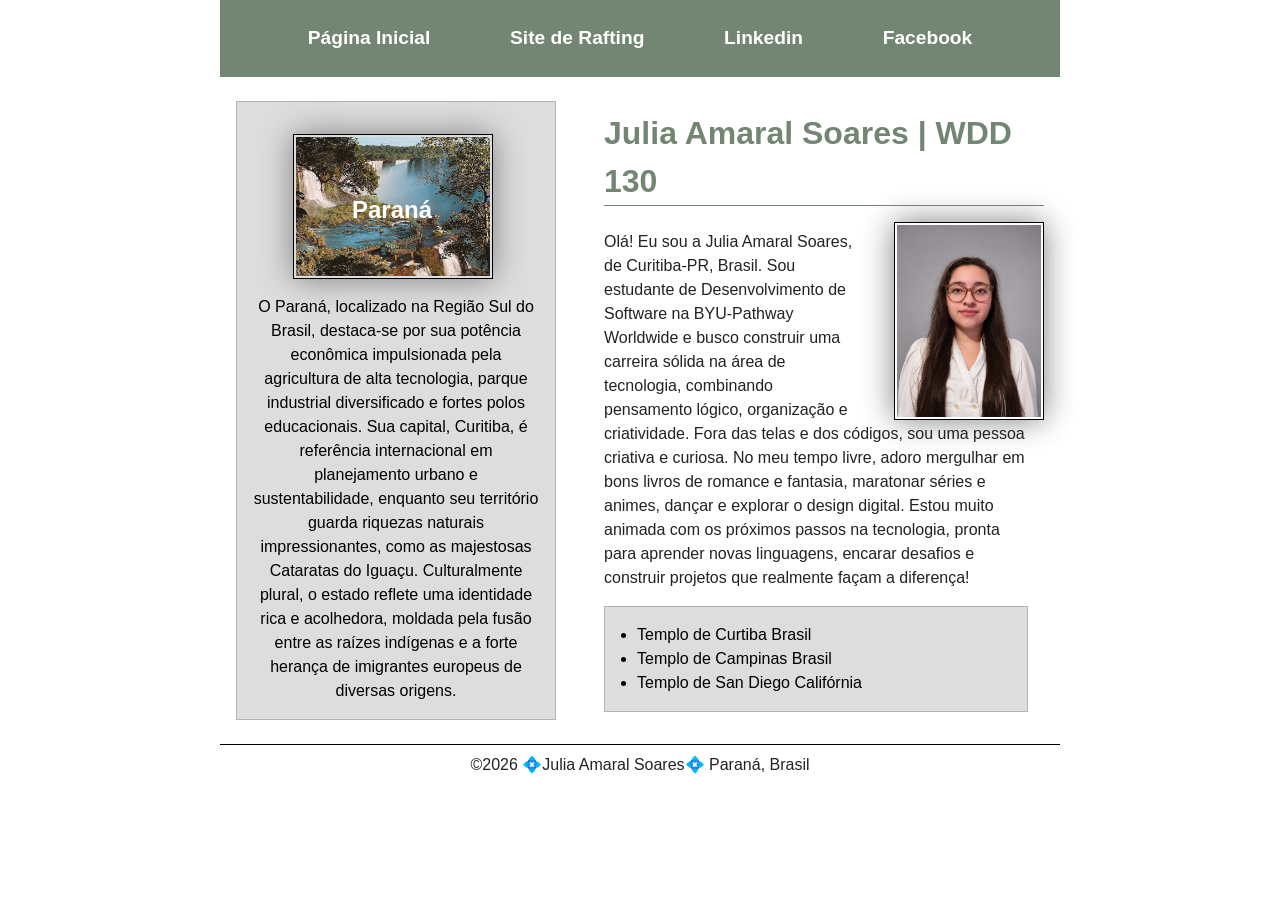
<file: index.html>
<!DOCTYPE html>
<html lang="pt-br">

<head>
    <meta charset="UTF-8">
    <meta name="viewport" content="width=device-width, initial-scale=1.0">
    <title>Julia Amaral Soares | WDD 130</title>
    <meta name="description" content="Julia Amaral Soares, WDD 130, uma página de apresentação.">
    <meta name="author" content="Julia Amaral Soares">
    <link rel="stylesheet" href="estilos/estilos.css">
</head>

<body>
    <header>
        <nav>
            <a href="#">Página Inicial</a>
            <a href="wwr/">Site de Rafting</a>
            <a href="https://www.linkedin.com/in/julia-amaral-soares/">Linkedin</a>
            <a href="https://www.facebook.com/julia.amaralsoares.1">Facebook</a>
        </nav>
    </header>

    <div class="grid">
        <main>
            <h1>Julia Amaral Soares | WDD 130</h1>
            <img src="imagens/foto-perfil.jpg" alt="Olá! Meu nome é Julia Amaral Soares"
              width="200">
            <p>Olá! Eu sou a Julia Amaral Soares, de Curitiba-PR, Brasil. Sou estudante de
                Desenvolvimento de
                Software na BYU-Pathway Worldwide e busco construir uma carreira sólida na área de
                tecnologia,
                combinando pensamento lógico, organização e criatividade.
                Fora das telas e dos códigos, sou uma pessoa criativa e curiosa. No meu tempo livre,
                adoro mergulhar
                em bons livros de romance e fantasia, maratonar séries e animes, dançar e explorar o
                design digital.
                Estou muito animada com os próximos passos na tecnologia, pronta para aprender novas
                linguagens,
                encarar desafios e construir projetos que realmente façam a diferença!</p>
            <ul class="caixa indentacao">
                <li><a
                      href="https://www.churchofjesuschrist.org/temples/details/curitiba-brazil-temple?lang=por">Templo
                        de Curtiba Brasil</a></li>
                <li><a
                      href="https://www.churchofjesuschrist.org/temples/details/campinas-brazil-temple?lang=por">Templo
                        de Campinas Brasil</a></li>
                <li><a
                      href="https://www.churchofjesuschrist.org/temples/details/san-diego-california-temple?lang=por">Templo
                        de San Diego Califórnia</a></li>
            </ul>
        </main>
        <aside class="caixa grid">
            <h2>Paraná</h2>
            <img src="imagens/foz-do-iguacu-parana.jpg" alt="Foz do Iguaçu no Paraná">
            <p>O Paraná, localizado na Região Sul do Brasil, destaca-se por sua potência econômica
                impulsionada
                pela agricultura de alta tecnologia, parque industrial diversificado e fortes polos
                educacionais.
                Sua capital, Curitiba, é referência internacional em planejamento urbano e
                sustentabilidade,
                enquanto seu território guarda riquezas naturais impressionantes, como as majestosas
                Cataratas do
                Iguaçu. Culturalmente plural, o estado reflete uma identidade rica e acolhedora,
                moldada
                pela fusão
                entre as raízes indígenas e a forte herança de imigrantes europeus de diversas
                origens.
            </p>
        </aside>
    </div>

    <footer>
        <p>©2026 💠Julia Amaral Soares💠 Paraná, Brasil</p>
    </footer>
</body>

</html>
</file>
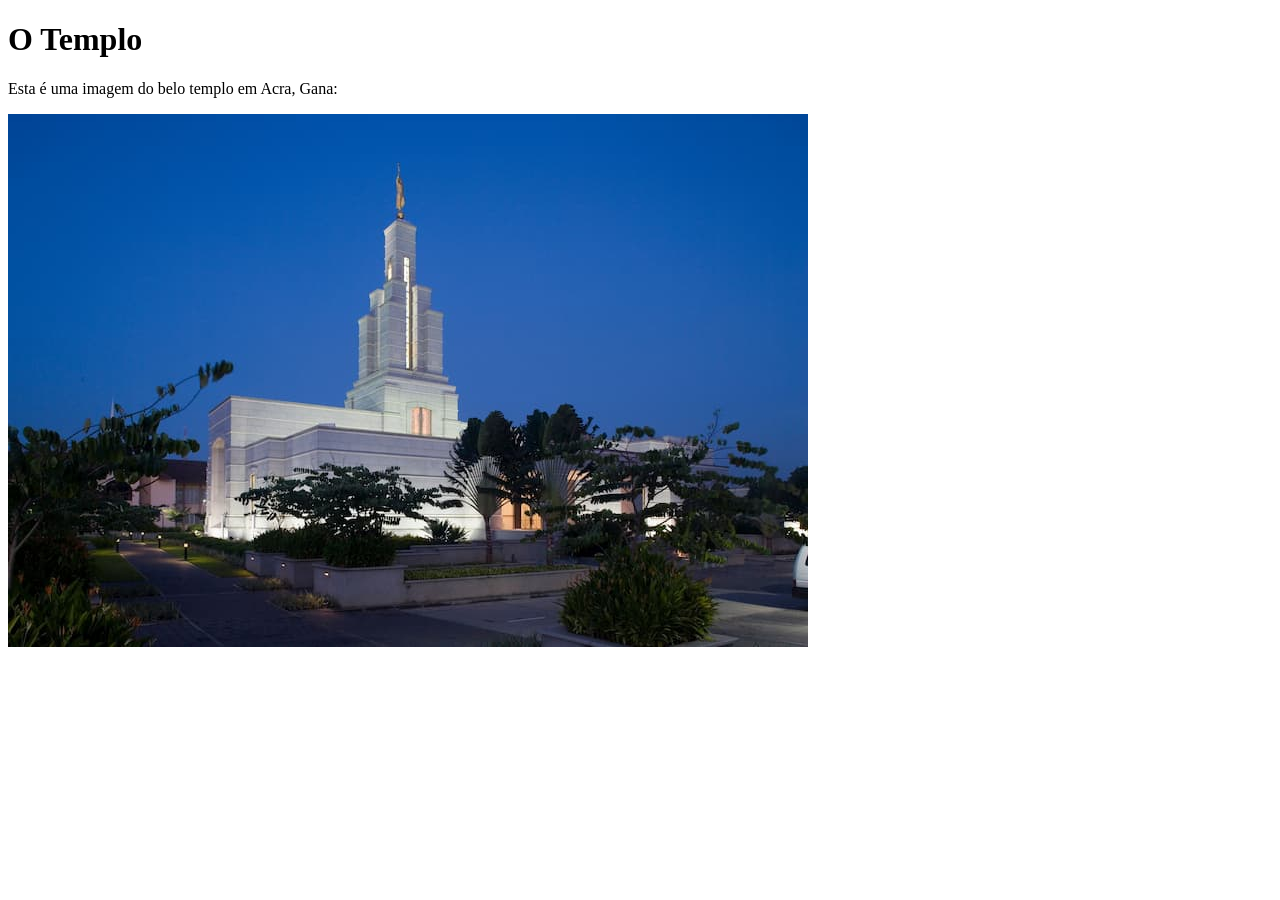
<file: semana01/imagens.html>
<!DOCTYPE html>
<html lang="pt-br">

<head>
    <meta charset="UTF-8">
    <meta name="viewport" content="width=device-width, initial-scale=1.0">
    <title>Imagem do Templo</title>
</head>

<body>
    <h1>O Templo</h1>
    <p>Esta é uma imagem do belo templo em Acra, Gana:</p>
    <img src="imagens/templo-pequeno.jpg" alt="O Templo de Acra, Gana">

</body>

</html>
</file>
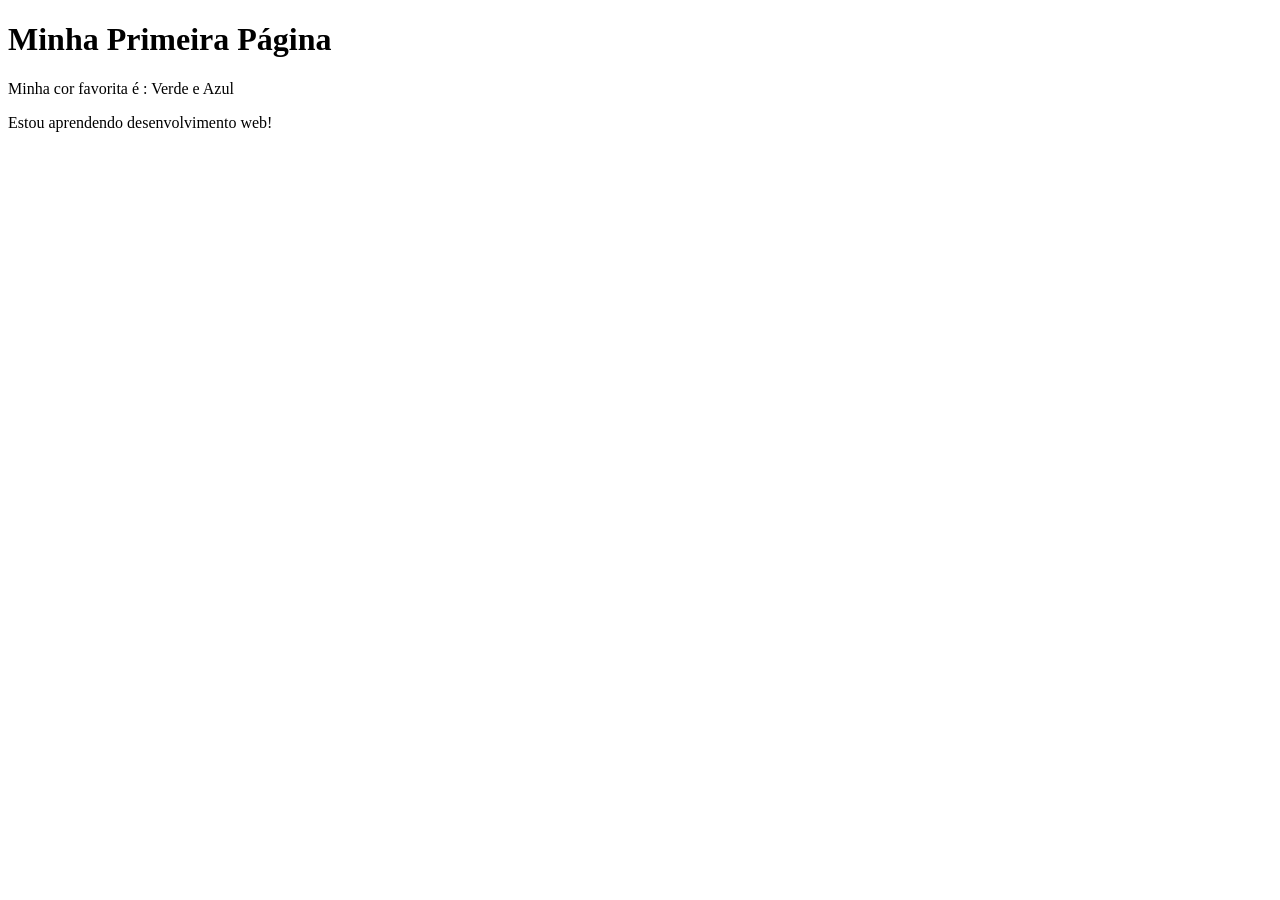
<file: semana01/primeira-pagina.html>
<!DOCTYPE html>
<html lang="pt-br">

<head>
    <meta charset="UTF-8">
    <meta name="viewport" content="width=device-width, initial-scale=1.0">
    <title>Minha Primeira Página</title>
</head>

<body>
    <h1>Minha Primeira Página</h1>
    <p>Minha cor favorita é : Verde e Azul</p>
    <p>Estou aprendendo desenvolvimento web!</p>
</body>

</html>
</file>
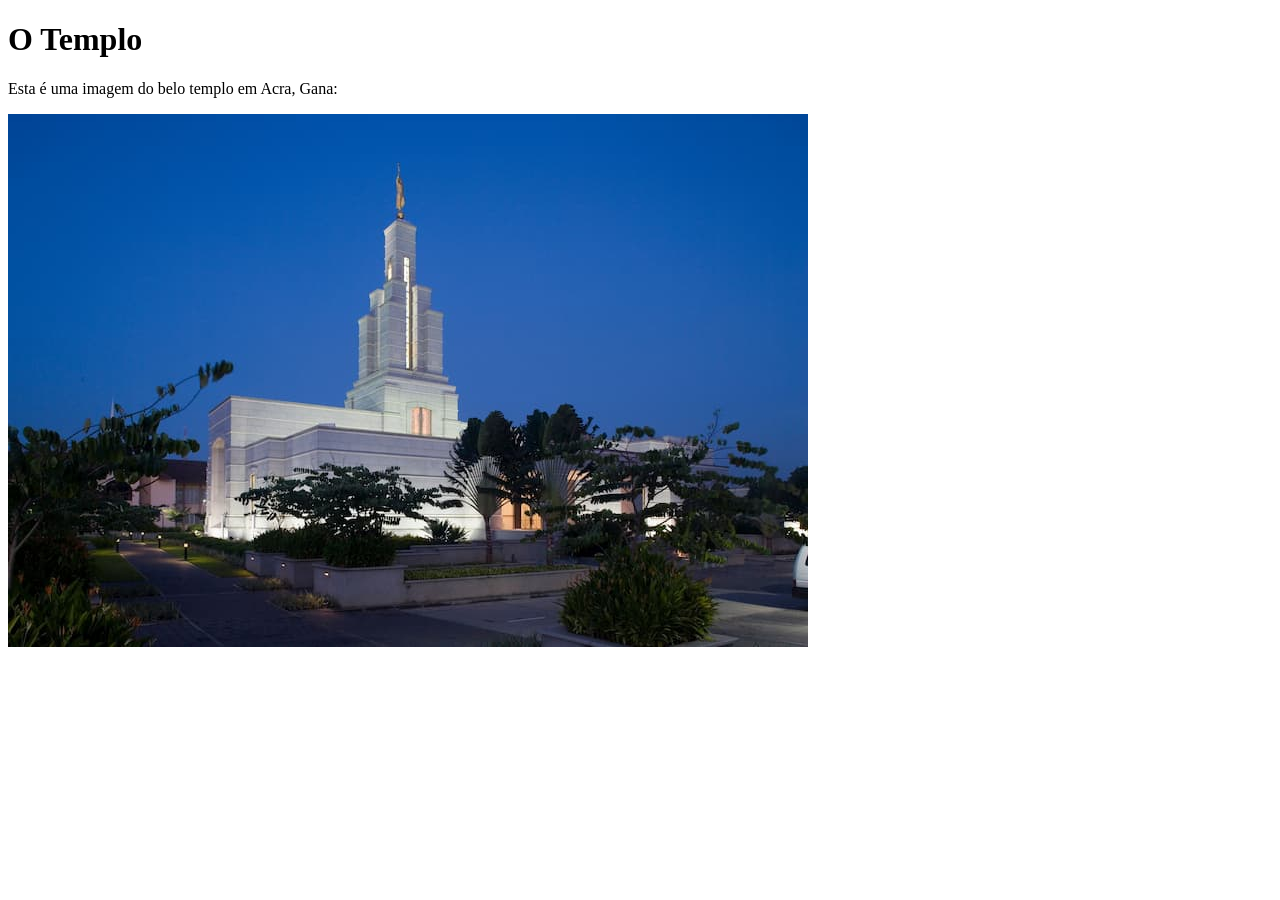
<file: semana01/solucao-imagens.html>
<!DOCTYPE html>
<html lang="pt-br">
<head>
    <meta charset="UTF-8">
    <meta name="viewport" content="width=device-width, initial-scale=1.0">
    <title>Imagem do Templo</title>
</head>
<body>
    <h1>O Templo</h1>
    <p>Esta é uma imagem do belo templo em Acra, Gana:</p>
    <img src="imagens/templo-pequeno.jpg" alt="Templo de Acra, Gana">

</body>
</html>
</file>
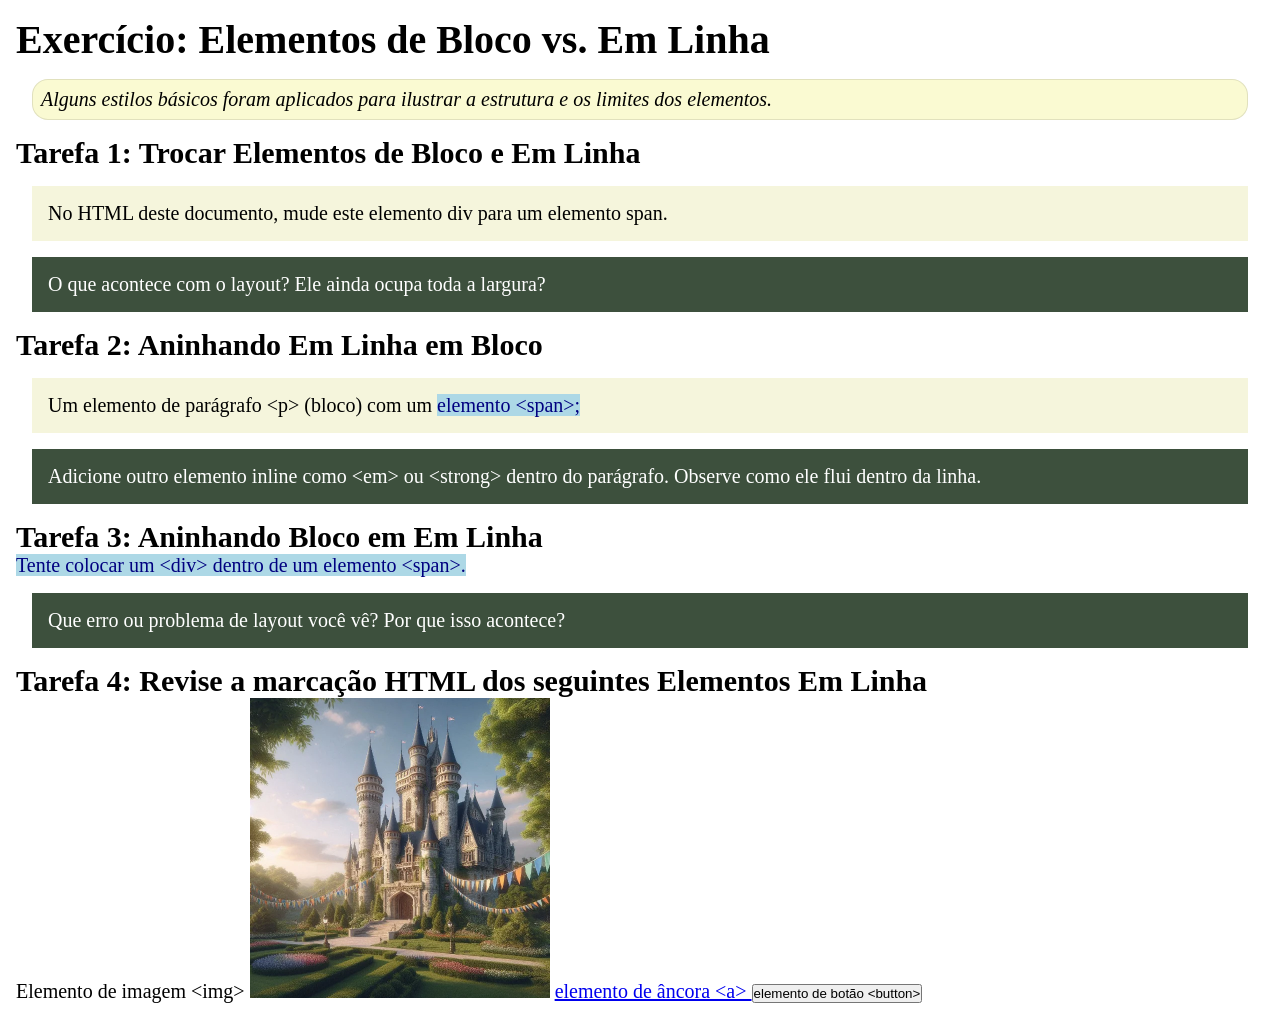
<file: semana02/bloco-vs-inline.html>
<!DOCTYPE html>
<html lang="pt-br">

<head>
    <meta charset="UTF-8">
    <meta name="viewport" content="width=device-width, initial-scale=1.0">
    <title>Exercício: Elementos de Bloco vs. Inline</title>
    <link rel="stylesheet" href="estilos/bloco-vs-inline.css">
</head>

<body>
    <main>
        <h1>Exercício: Elementos de Bloco vs. Em Linha</h1>
        <p class="note">Alguns estilos básicos foram aplicados para ilustrar a estrutura e os limites dos elementos.</p>

        <h2>Tarefa 1: Trocar Elementos de Bloco e Em Linha</h2>
        <div>No HTML deste documento, mude este elemento div para um elemento span.</div>

        <p class="question">O que acontece com o layout? Ele ainda ocupa toda a largura?</p>

        <h2>Tarefa 2: Aninhando Em Linha em Bloco</h2>
        <p>Um elemento de parágrafo &lt;p&gt; (bloco) com um <span>elemento &lt;span&gt;;</span></p>
        <p class="question">Adicione outro elemento inline como &lt;em&gt; ou &lt;strong&gt; dentro do parágrafo.
            Observe como ele flui dentro da linha.</p>

        <h2>Tarefa 3: Aninhando Bloco em Em Linha</h2>
        <span>Tente colocar um &lt;div&gt; dentro de um elemento &lt;span&gt;.</span>
        <p class="question">Que erro ou problema de layout você vê? Por que isso acontece?</p>


        <h2>Tarefa 4: Revise a marcação HTML dos seguintes Elementos Em Linha</h2>
        Elemento de imagem &lt;img&gt;
        <img src="imagens/castelo.webp" alt="imagem (imagens estão em linha)" width="300" height="300">
        <a href="https://churchofjesuschrist.org">elemento de âncora &lt;a&gt; </a>
        <button type="button">elemento de botão &lt;button&gt;</button>
    </main>
</body>

</html>
</file>
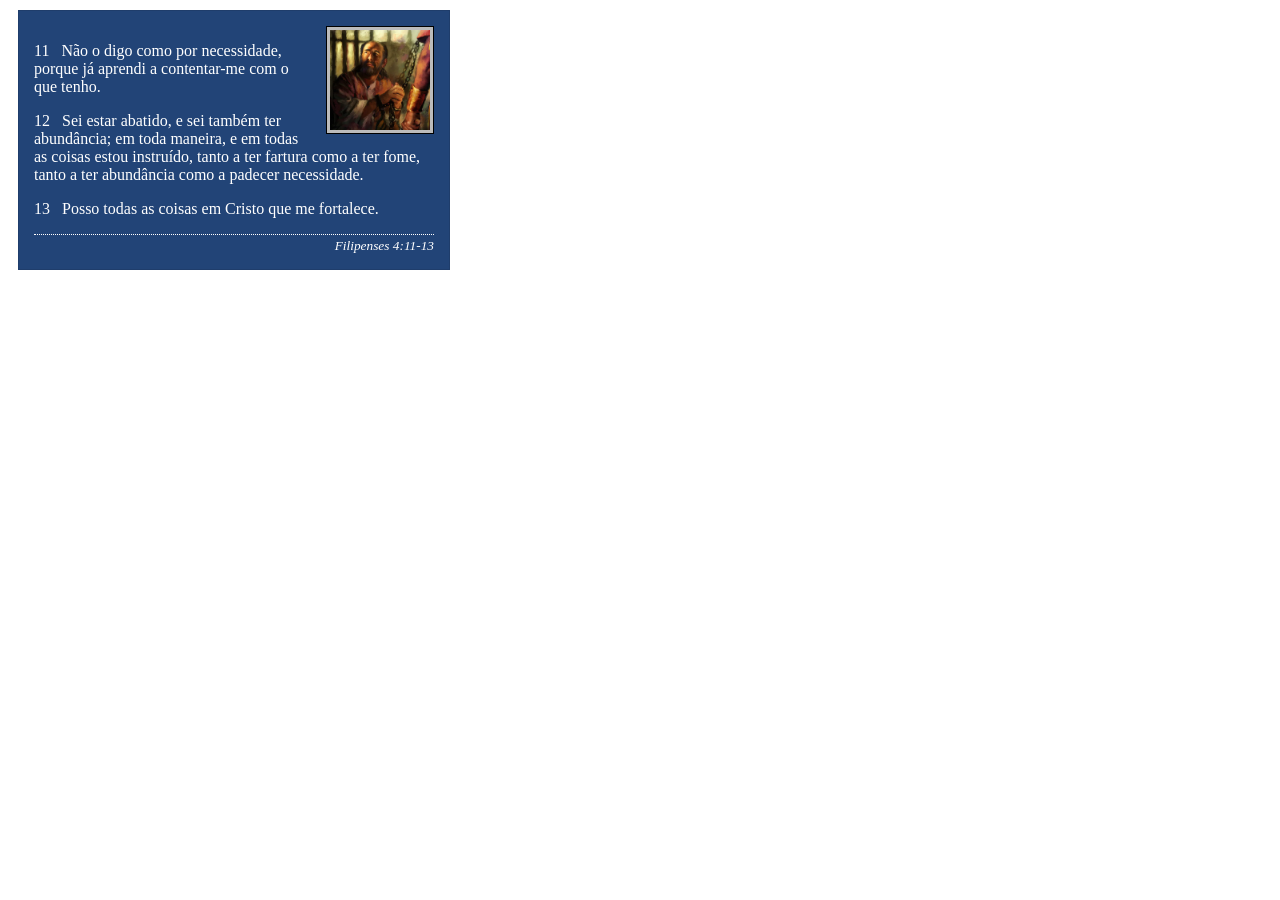
<file: semana02/box-model-solucao.html>
<!DOCTYPE html>
<html lang="pt-br">

<head>
    <meta charset="UTF-8">
    <meta name="viewport" content="width=device-width, initial-scale=1.0">
    <title>Atividade de Box Model</title>
    <link rel="stylesheet" href="estilos/box-model-solucao.css">
</head>

<body>
    <main>
        <div class="callout">
            <img src="imagens/apostolo-paulo-preso.webp" alt="Apóstolo Paulo - Preso em Roma" width="200" height="200">
            <blockquote>
                <p>11 &nbsp; Não o digo como por necessidade, porque já aprendi a contentar-me com o que tenho.</p>
                <p>12 &nbsp; Sei estar abatido, e sei também ter abundância; em toda maneira, e em todas as coisas estou
                    instruído, tanto a ter fartura como a ter fome, tanto a ter abundância como a padecer necessidade.
                </p>
                <p>13 &nbsp; Posso todas as coisas em Cristo que me fortalece.</p>
            </blockquote>
            <cite>Filipenses 4:11-13</cite>
        </div>
    </main>
</body>

</html>
</file>
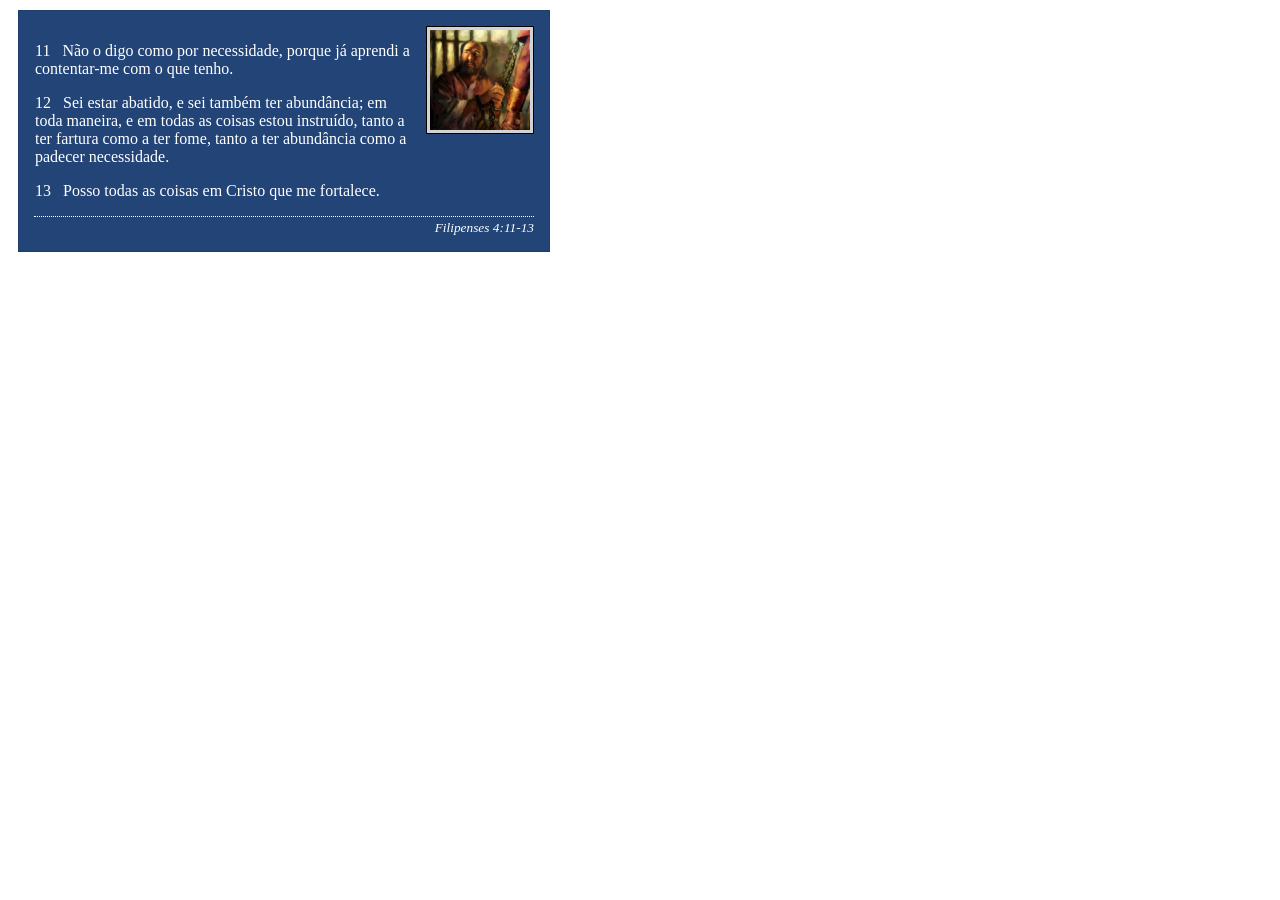
<file: semana02/box-model.html>
<!DOCTYPE html>
<html lang="pt-br">

<head>
    <meta charset="UTF-8">
    <meta name="viewport" content="width=device-width, initial-scale=1.0">
    <title>Atividade de Box Model</title>
    <link rel="stylesheet" href="estilos/box-model.css">
</head>

<body>
    <main>
        <div class="callout">
            <img src="imagens/apostolo-paulo-preso.webp" alt="Apóstolo Paulo - Preso em Roma"
              width="200" height="200">
            <blockquote>
                <p>11 &nbsp; Não o digo como por necessidade, porque já aprendi a contentar-me com o
                    que tenho.</p>
                <p>12 &nbsp; Sei estar abatido, e sei também ter abundância; em toda maneira, e em
                    todas as coisas estou instruído, tanto a ter fartura como a ter fome, tanto a
                    ter abundância como a padecer necessidade.</p>
                <p>13 &nbsp; Posso todas as coisas em Cristo que me fortalece.</p>
            </blockquote>
            <cite>Filipenses 4:11-13</cite>
        </div>
    </main>
</body>

</html>
</file>
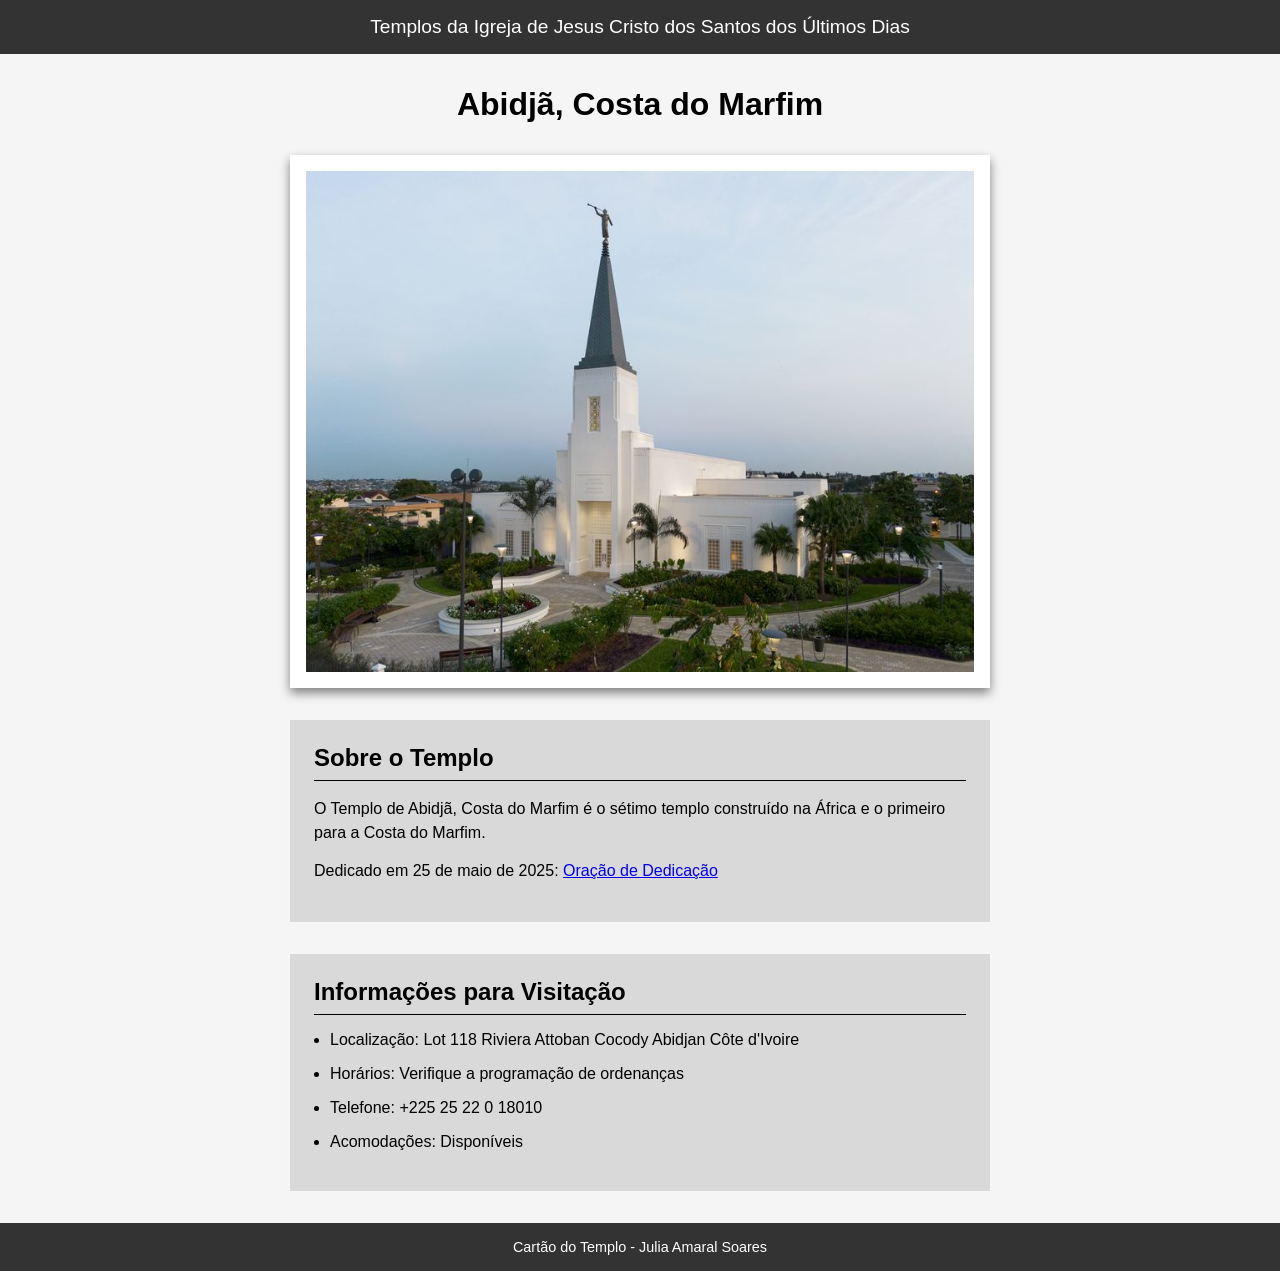
<file: semana02/templo.html>
<!DOCTYPE html>
<html lang="pt-br">

<head>
    <meta charset="UTF-8">
    <meta name="viewport" content="width=device-width, initial-scale=1.0">
    <title>Cartão do Templo - Abidjã, Costa do Marfim</title>
    <link rel="stylesheet" href="estilos/templo.css">
</head>

<body>
    <header>
        <p>Templos da Igreja de Jesus Cristo dos Santos dos Últimos Dias</p>
    </header>
    <main>
        <h1>Abidjã, Costa do Marfim</h1>
        <picture>
            <img src="imagens/abidja-costa-do-marfim.jpeg" alt="Templo de Abidjã, Costa do Marfim">
        </picture>
        <section>
            <h2>Sobre o Templo</h2>
            <p>O Templo de Abidjã, Costa do Marfim é o sétimo templo construído na África e o
                primeiro para a Costa do Marfim.</p>
            <p>Dedicado em 25 de maio de 2025: <a
                  href="https://www.churchofjesuschrist.org/temples/dedicatory-prayer/abidjan-ivory-coast-temple/2025-05-25?lang=eng"
                  target="_blank" rel="noopener noreferrer">Oração de Dedicação</a></p>
        </section>
        <section>
            <h2>Informações para Visitação</h2>
            <ul>
                <li>Localização: Lot 118 Riviera Attoban Cocody Abidjan Côte d'Ivoire</li>
                <li>Horários: Verifique a programação de ordenanças</li>
                <li>Telefone: +225 25 22 0 18010</li>
                <li>Acomodações: Disponíveis</li>
            </ul>
        </section>
    </main>
    <footer>
        <p>Cartão do Templo - Julia Amaral Soares</p>
    </footer>
</body>

</html>
</file>
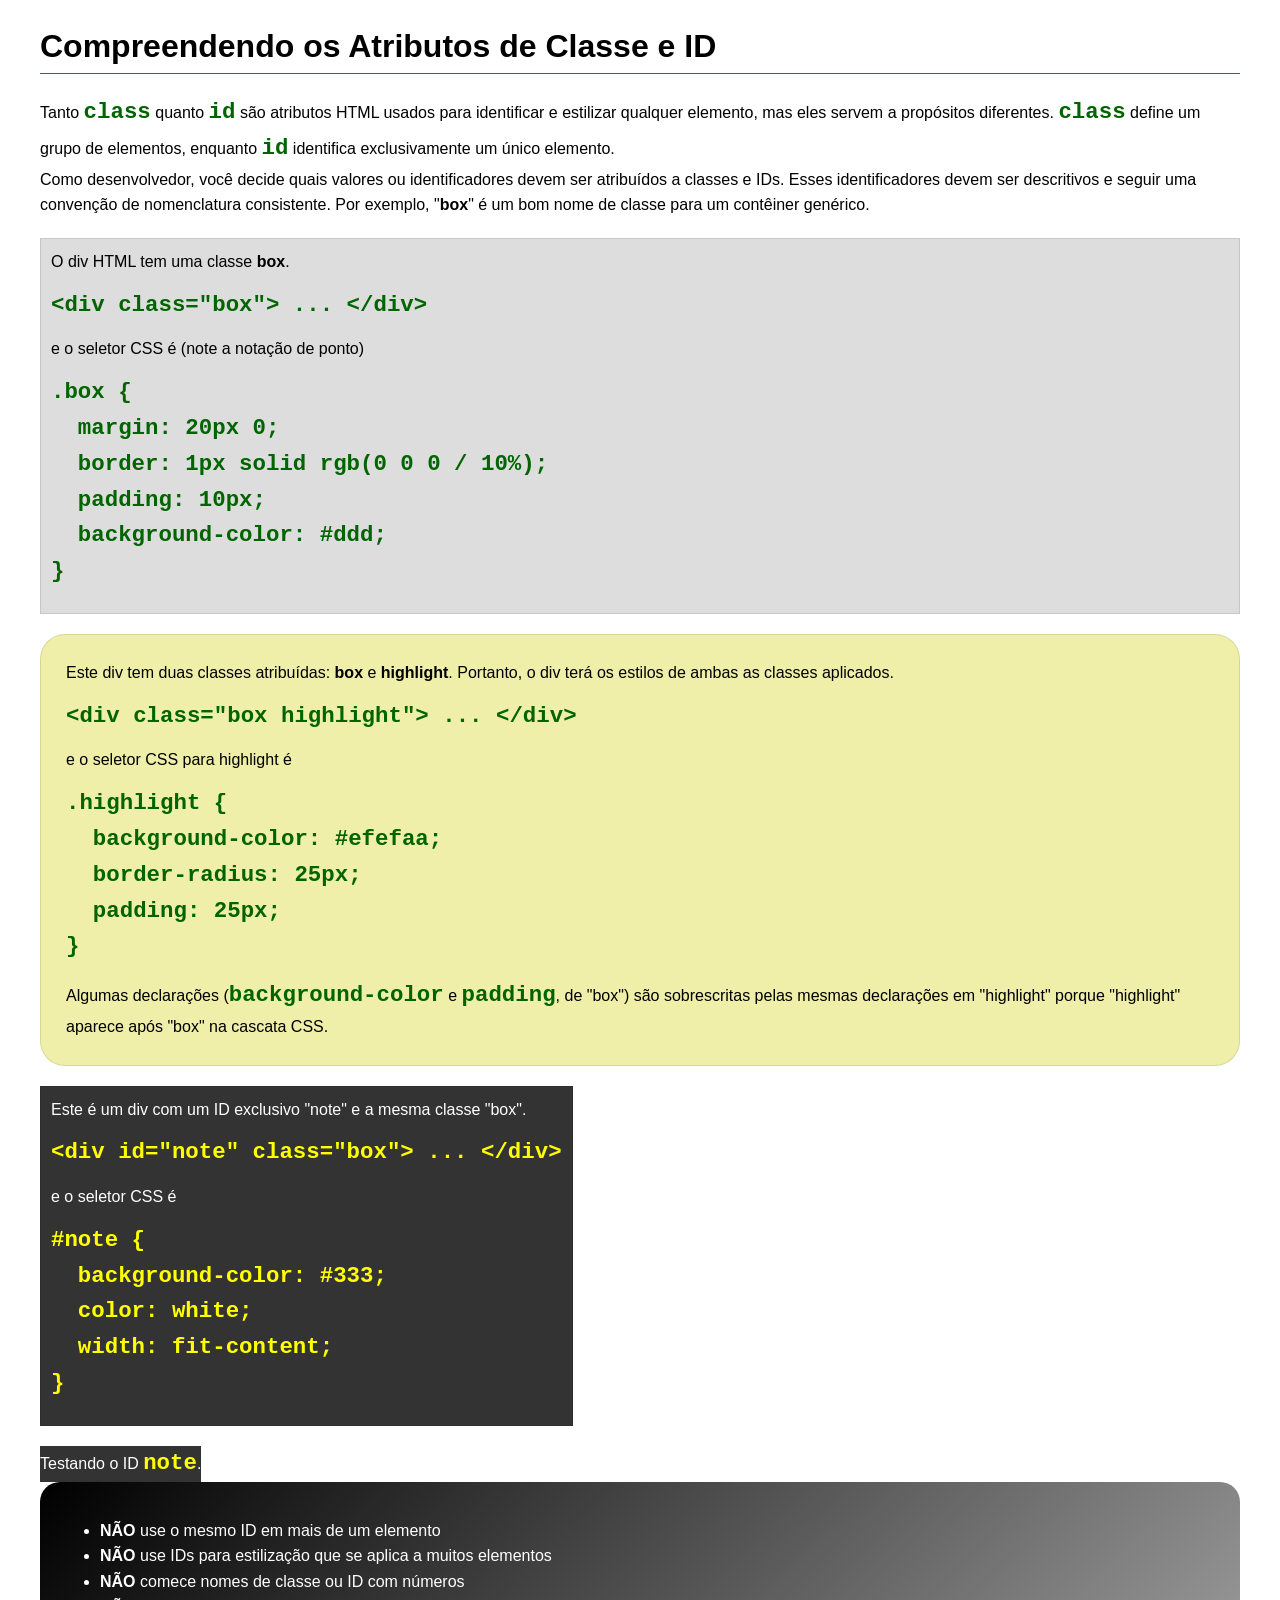
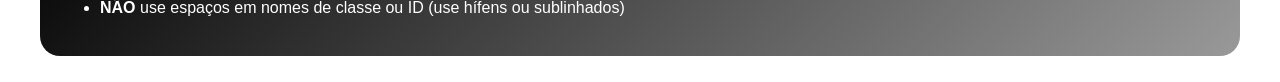
<file: semana03/classe-e-id.html>
<!DOCTYPE html>
<html lang="pt-br">

<head>
    <meta charset="UTF-8">
    <meta name="viewport" content="width=device-width, initial-scale=1.0">
    <title>Atributos de Classe vs ID</title>
    <link rel="stylesheet" href="estilos/classe-e-id.css">
</head>

<body>
    <h1>Compreendendo os Atributos de Classe e ID</h1>
    <p>Tanto <code>class</code> quanto <code>id</code> são atributos HTML usados para identificar e
        estilizar qualquer
        elemento, mas eles servem a propósitos diferentes. <code>class</code> define um grupo de
        elementos, enquanto
        <code>id</code> identifica exclusivamente um único elemento.
    </p>
    <p>Como desenvolvedor, você decide quais valores ou identificadores devem ser atribuídos a
        classes e IDs. Esses
        identificadores devem ser descritivos e seguir uma convenção de nomenclatura consistente.
        Por exemplo,
        "<strong>box</strong>" é um bom nome de classe para um contêiner genérico.</p>
    <div class="box">
        <p>O div HTML tem uma classe <strong>box</strong>.</p>
        <pre><code class="html">&lt;div class="box"&gt; ... &lt;/div&gt;</code></pre>
        e o seletor CSS é (note a notação de ponto)
        <pre><code class="css">.box {
  margin: 20px 0;
  border: 1px solid rgb(0 0 0 / 10%);
  padding: 10px;
  background-color: #ddd; 
}</code></pre>
    </div>

    <div class="box highlight">
        <p>Este div tem duas classes atribuídas: <strong>box</strong> e <strong>highlight</strong>.
            Portanto, o div terá
            os estilos de ambas as classes aplicados.</p>
        <pre><code class="html">&lt;div class="box highlight"&gt; ... &lt;/div&gt;</code></pre>
        e o seletor CSS para highlight é
        <pre><code class="css">.highlight {
  background-color: #efefaa;
  border-radius: 25px;
  padding: 25px;
}</code></pre>
        <p>Algumas declarações (<code>background-color</code> e <code>padding</code>, de "box") são
            sobrescritas pelas
            mesmas declarações em "highlight" porque "highlight" aparece após "box" na cascata CSS.
        </p>
    </div>

    <div id="note" class="box">
        <p>Este é um div com um ID exclusivo "note" e a mesma classe "box".</p>
        <pre><code class="html">&lt;div id="note" class="box"&gt; ... &lt;/div&gt;</code></pre>
        e o seletor CSS é
        <pre><code class="css">#note {
  background-color: #333;
  color: white;
  width: fit-content;
}</code></pre>
    </div>

    <div id="note">
        <p>Testando o ID <code>note</code>.</p>
    </div>

    <section id="melhor-pratica">
        <ul>
            <li><strong>NÃO</strong> use o mesmo ID em mais de um elemento</li>
            <li><strong>NÃO</strong> use IDs para estilização que se aplica a muitos elementos</li>
            <li><strong>NÃO</strong> comece nomes de classe ou ID com números</li>
            <li><strong>NÃO</strong> use espaços em nomes de classe ou ID (use hífens ou
                sublinhados)</li>
        </ul>
    </section>

    <!--<div id="note">
        <p>Testando o ID note</p>
    </div>-->

    <br>

</body>

</html>
</file>
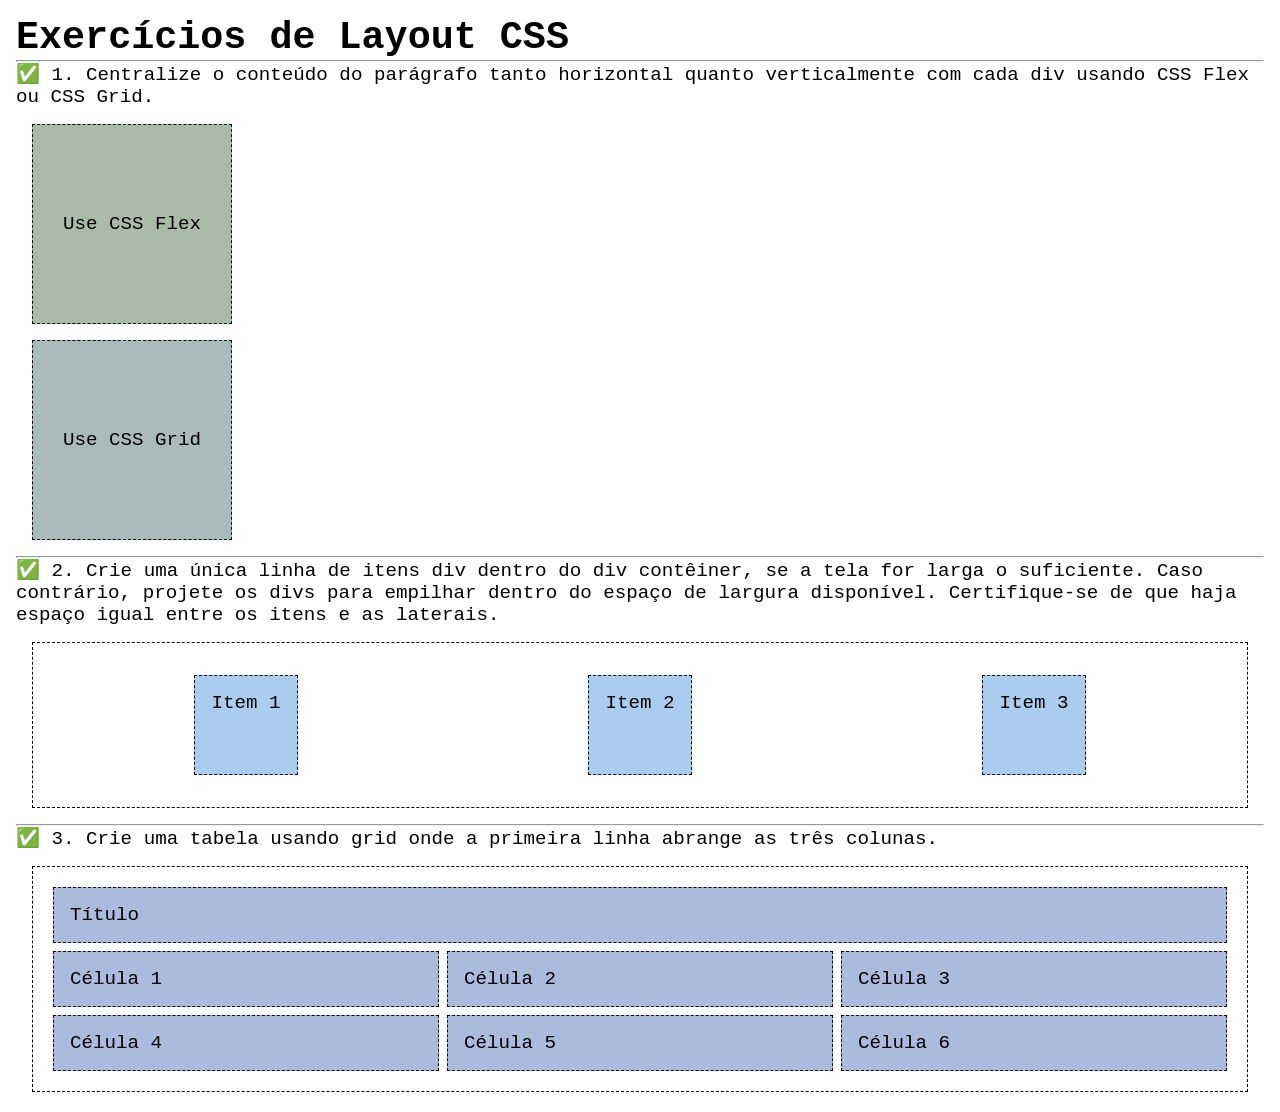
<file: semana04/exercicios-layout.html>
<!DOCTYPE html>
<html lang="pt-br">

<head>
    <meta charset="UTF-8">
    <meta name="viewport" content="width=device-width, initial-scale=1.0">
    <title>Exercícios de Layout CSS</title>
    <link rel="stylesheet" href="estilos/exercicios-layout.css">
</head>

<body>
    <main>
        <h1>Exercícios de Layout CSS</h1>
        <hr>
        <p>✅ 1. Centralize o conteúdo do parágrafo tanto horizontal quanto verticalmente com cada
            div usando CSS Flex ou
            CSS Grid.
        </p>
        <div class="one flex">
            <p>Use CSS Flex</p>
        </div>
        <div class="one grid">
            <p>Use CSS Grid</p>
        </div>
        <hr>
        <p>✅ 2. Crie uma única linha de itens div dentro do div contêiner, se a tela for larga o
            suficiente. Caso
            contrário, projete os
            divs para empilhar dentro do espaço de largura disponível. Certifique-se de que haja
            espaço igual entre os
            itens e as laterais.</p>
        <div class="container2">
            <div class="dois">
                <p>Item 1</p>
            </div>
            <div class="dois">
                <p>Item 2</p>
            </div>
            <div class="dois">
                <p>Item 3</p>
            </div>
        </div>
        <hr>
        <p>✅ 3. Crie uma tabela usando grid onde a primeira linha abrange as três colunas. </p>
        <div class="container3">
            <div class="tres colunas-3">
                <p>Título</p>
            </div>
            <div class="tres">
                <p>Célula 1</p>
            </div>
            <div class="tres">
                <p>Célula 2</p>
            </div>
            <div class="tres">
                <p>Célula 3</p>
            </div>
            <div class="tres">
                <p>Célula 4</p>
            </div>
            <div class="tres">
                <p>Célula 5</p>
            </div>
            <div class="tres">
                <p>Célula 6</p>
            </div>

        </div>
    </main>
</body>

</html>
</file>
<file: estilos/estilos.css>
* {
    margin: 0;
    padding: 0;
    box-sizing: border-box;
}

:root {
    --cor-da-borda: #000;
    --cor-principal: #738573;
    --cor-link-nav: #fff;
    --cor-link: #000;
}

body {
    font-family: Arial, Helvetica, sans-serif;
    line-height: 1.5;
    color: #222;
    background-color: #fff;
    margin: 0;
}

nav {
    background-color: var(--cor-principal);
    padding: 1rem;
    display: flex;
    justify-content: space-evenly;
    align-items: center;
}

nav a {
    color: var(--cor-link-nav);
    display: block;
    padding: 1rem;
    text-decoration: none;
    display: block;
    padding: 0.5rem;
    text-decoration: none;
    font-size: 1.2rem;
    font-weight: 700;
}

li a {
    color: var(--cor-link);
    text-decoration: none;
}

h1 {
    margin: 1rem 0 1rem 1rem;
    border-bottom: 1rem;
    padding: 0px;
    text-align: left;
    color: var(--cor-principal);
    border-bottom: 1px solid var(--cor-principal);
}

main img {
    float: right;
    margin-left: 2rem;
    width: 150px;
    height: auto;
    border: 1px solid var(--cor-da-borda);
    padding: 2px;
    box-shadow: 0 0 30px gray;
    display: block;
}

main p {
    margin: 1.5rem 1rem 1rem 1rem;
    padding: 0px;
    text-align: left;
}

main {
    max-width: 840px;
}

aside {
    position: relative;
    width: 20rem;
    text-align: center;
}

aside h2 {
    position: absolute;
    top: 90px;
    left: 115px;
    color: #fff;
}

aside img {
    margin: 1rem 1rem 1rem 2.5rem;
    width: 200px;
    height: auto;
    border: 1px solid var(--cor-da-borda);
    padding: 2px;
    box-shadow: 0 0 30px gray;
}

aside p {
    padding: 0px;
}

footer {
    margin-top: 1rem;
    border-top: 1px solid var(--cor-da-borda);
    padding: 0.5rem;
    text-align: center;
}

.grid,
header,
footer {
    max-width: 840px;
    margin: 0 auto;
}

main {
    grid-column: 2/3;
    margin: 1rem;
}

aside {
    width: 20rem;
    position: relative;
    grid-column: 1/2;
    grid-row: 1/2;
}

/*Seletores de Classes*/
.caixa {
    margin: 1rem;
    padding: 1rem;
    border: 1px solid rgb(0 0 0 / 0.2);
    background-color: #ddd;
    color: #000;
}

.indentacao {
    padding-left: 2rem;
}

.grid {
    display: grid;
    align-items: center;
}
</file>
<file: semana02/estilos/bloco-vs-inline.css>
* {
    margin: 0;
    padding: 0;
}

body {
    font-size: 20px;
    margin: 1rem;
}

p,
div {
    background-color: beige;
    margin: 1rem;
    padding: 1rem;
}

span {
    color: navy;
    background-color: lightblue;
}

code {
    margin: 0;
    padding: 0;
    color: green;
    font-size: 1.2rem;
}

.note {
    font-style: italic;
    background-color: lightgoldenrodyellow;
    border-radius: 1rem;
    border: 1px solid rgb(0 0 0 / 10%);
    margin: 1rem;
    padding: .5rem;
}

.question {
    background-color: #3d503d;
    color: #fff;
}
</file>
<file: semana02/estilos/box-model-solucao.css>
.callout {
    max-width: 400px;
    margin: 10px;
    border: 1px solid rgba(0, 0, 0, .1);
    padding: 15px;
    background-color: #247;
    color: #fff;
}

.callout img {
    float: right;
    margin: 0 0 10px 15px;
    border: 1px solid #000;
    padding: 3px;
    background-color: #bbb;
    width: 100px;
    height: auto;

}

blockquote {
    margin: 0;
}

cite {
    display: block;
    border-top: 1px dotted #fff;
    padding-top: 3px;
    text-align: right;
    font-size: smaller;
}
</file>
<file: semana02/estilos/box-model.css>
.callout {
    max-width: 500px;
    margin: 10px;
    border: 1px solid rgba(0, 0, 0, .1);
    padding: 15px;
    background-color: #224477;
    color: white;
}

.callout img {
    float: right;
    margin: 0 0 10px 15px;
    border: 1px solid black;
    padding: 3px;
    background-color: lightgray;
    width: 100px;
    height: auto;
}

blockquote {
    margin: 1px;
}

cite {
    display: block;
    border-top: 1px dotted white;
    padding-top: 3px;
    text-align: right;
    font-size: smaller;
}
</file>
<file: semana02/estilos/templo.css>
* {
    margin: 0;
    padding: 0px;
    box-sizing: border-box;
}

body {
    font-family: Arial, Helvetica, sans-serif;
    background-color: #F5F5F5;
}

header,
footer {
    background-color: #333;
    padding: 1rem;
    color: white;
    text-align: center;
    font-size: 1.2rem;
}

footer {
    font-size: 0.9rem;
}

main {
    width: 700px;
    margin: 0 auto;
}

main h1 {
    margin: 2rem 0;
    text-align: center;
}

main picture {
    display: block;
    border: 1rem solid white;
    box-shadow: 0 5px 10px gray;
}

main img {
    display: block;
    width: 100%;
}

main section {
    background-color: #d9d9d9;
    margin: 2rem 0;
    padding: 1.5rem;
}

main section h2 {
    border-bottom: 1px solid black;
    padding-bottom: 0.5rem;
    margin-bottom: 1rem;
}

main section p {
    line-height: 1.5rem;
    padding-bottom: 0.9rem;
}

main section li {
    margin: 1rem;
}
</file>
<file: semana03/estilos/classe-e-id.css>
body {
    font-family: Arial, sans-serif;
    line-height: 1.6;
    margin: 0;
    padding: 0 40px;
}

h1 {
    border-bottom: 1px solid rgb(0 110 182);
    padding-bottom: 0;
}



p {
    margin: 0;
}

code {
    color: darkgreen;
    font-weight: 700;
    font-size: 1.4rem;
}

/* Class exemplos - podem ser reutilizados */

.box {
    margin: 20px 0;
    border: 1px solid rgb(0 0 0 / 10%);
    padding: 10px;
    background-color: #ddd; /* essa é a abreviação para #dddddd */
}

.highlight {
    background-color: #efefaa;
    border-radius: 25px;
    padding: 25px;
}

/* ID exemplos - devem ser únicos */

#note {
    background-color: #333;
    color: white;
    width: fit-content;
}

#note code {
    color: yellow;
}

#melhor-pratica {
    background: linear-gradient(135deg, #000 0%, #999 100%);
    color: white;
    border-radius: 20px;
    padding: 20px
}
</file>
<file: semana04/estilos/exercicios-layout.css>
* {
    margin: 0;
    padding: 0;
    box-sizing: border-box;
}

body {
    margin: 1rem;
    font-family: monospace;
    font-size: 1.2rem;
}

div {
    margin: 1rem;
    border: 1px dashed;
    padding: 1rem;
}

.one {
    width: 200px;
    height: 200px;
}

.flex {
    background-color: #aba;
    display: flex;
    justify-content: center;
    align-items: center;
}

.grid {
    background-color: #abb;
    display: grid;
    place-items: center;
}

.container2 {
    display: flex;
    flex-wrap: wrap;
    justify-content: space-around;
}

.dois {
    background-color: #ace;
    height: 100px;
}

.container3 {
    display: grid;
    grid-template-columns: 1fr 1fr 1fr;
}

.colunas-3 {
    grid-column: 1/4;
}

.tres {
    margin: .25rem;
    background-color: #abd;
}
</file>
